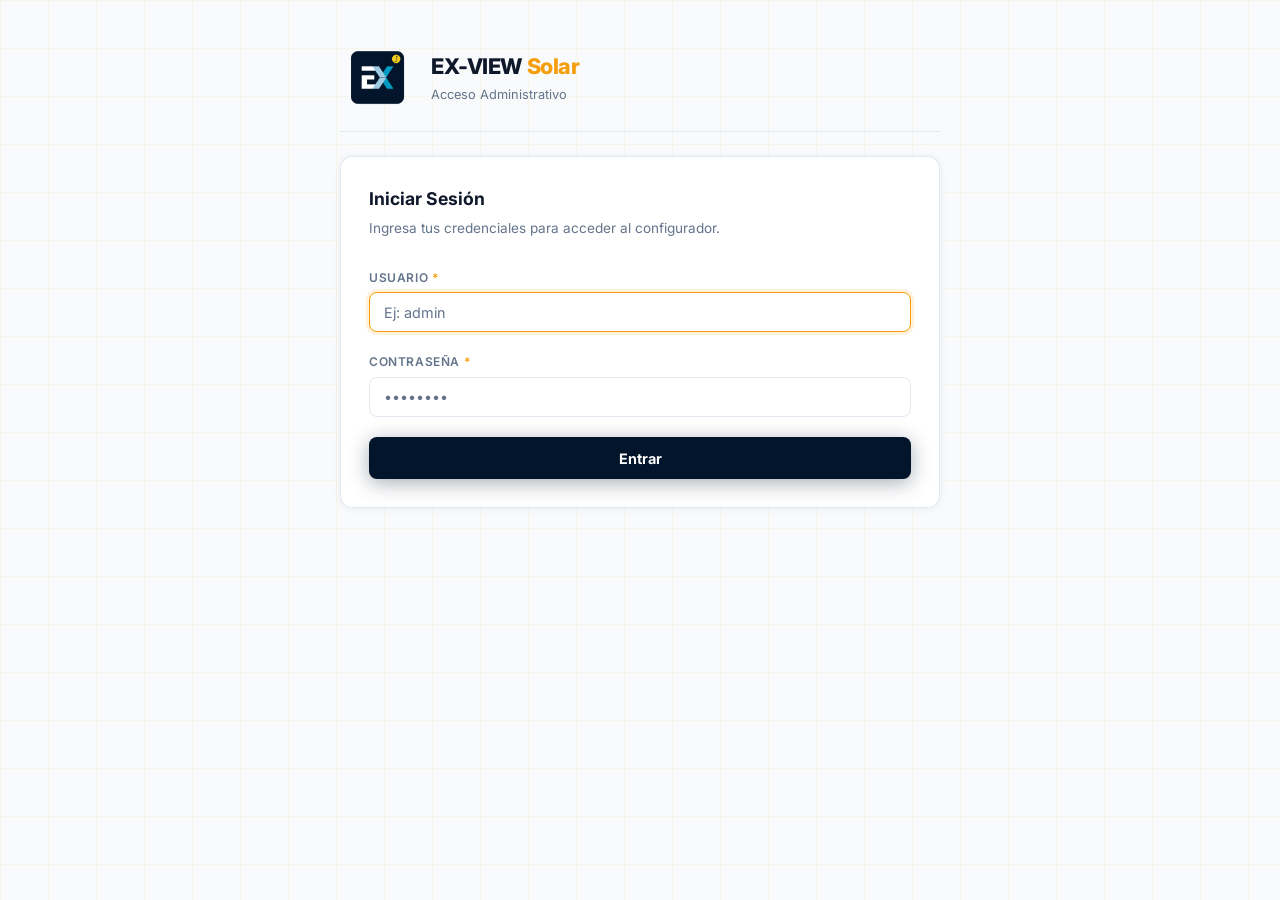
<file: index.html>
<!DOCTYPE html>
<html lang="es">

<head>
  <meta charset="UTF-8" />
  <meta name="viewport" content="width=device-width, initial-scale=1.0" />
  <title>EX-VIEW Solar — Configurador de Dashboard</title>
  <meta name="description" content="Configura los parámetros para ver el dashboard de anomalías fotovoltaicas." />
  <link rel="preconnect" href="https://fonts.googleapis.com" />
  <link rel="preconnect" href="https://fonts.gstatic.com" crossorigin />
  <link href="https://fonts.googleapis.com/css2?family=Inter:wght@300;400;500;600;700;800&display=swap"
    rel="stylesheet" />
  <link rel="stylesheet" href="css/admin.css" />
</head>

<body>

  <!-- Background particles -->
  <div class="bg-grid"></div>

  <main class="page-wrapper">

    <!-- Header -->
    <header class="site-header">
      <img src="media/logo-nav.png" alt="EX-VIEW Solar logo"
        style="height:75px;width:auto;object-fit:contain;display:block;flex-shrink:0;" />
      <div>
        <h1 class="site-title">EX-VIEW <span>Solar</span></h1>
        <p class="site-subtitle">Configurador de Dashboard de Anomalías</p>
      </div>
    </header>

    <!-- Card -->
    <section class="card" aria-labelledby="form-title">
      <div class="card-header">
        <h2 id="form-title">Parámetros del Dashboard</h2>
        <p>Completa los datos para generar el enlace al dashboard.</p>
      </div>

      <form id="dashboardForm" class="form" novalidate>

        <!-- Asset con autocomplete -->
        <div class="form-group autocomplete-wrap">
          <label for="asset_name">Nombre de instalación <span class="required">*</span></label>
          <input id="asset_name" name="asset_name" type="text" placeholder="Ej: Planta Solar Norte" autocomplete="off"
            required />
          <ul id="assetDropdown" class="autocomplete-list" hidden></ul>
          <span class="hint">Escribe para buscar instalaciones en la base de datos.</span>
        </div>

        <!-- Paneles + Puntos calientes -->
        <div class="form-row">
          <div class="form-group">
            <label for="total_paneles">Total de paneles <span class="required">*</span></label>
            <input id="total_paneles" name="total_paneles" type="number" min="1" placeholder="Ej: 5000" required />
          </div>
          <div class="form-group">
            <label for="puntos_calientes">Módulos string desconectados <span class="required">*</span></label>
            <input id="puntos_calientes" name="puntos_calientes" type="number" min="1" placeholder="Ej: 2" required />
          </div>
        </div>

        <!-- Capacidad + Unidad -->
        <div class="form-row">
          <div class="form-group">
            <label for="capacidad_instalada_mw">Capacidad instalada <span class="required">*</span></label>
            <input id="capacidad_instalada_mw" name="capacidad_instalada_mw" type="number" min="0.001" step="0.001"
              placeholder="Ej: 2.5" required />
          </div>
          <div class="form-group">
            <label for="unidad">Unidad de pérdida <span class="required">*</span></label>
            <select id="unidad" name="unidad" required>
              <option value="MW">MW (Megawatts)</option>
              <option value="kW">kW (Kilowatts)</option>
            </select>
          </div>
        </div>

        <!-- Files URL (opcional) -->
        <div class="form-group">
          <label for="files_url">URL de archivos (opcional)</label>
          <input id="files_url" name="files_url" type="url" placeholder="https://drive.google.com/..." />
          <span class="hint">Enlace a imágenes o reportes de la inspección.</span>
        </div>

        <button type="submit" id="submitBtn" class="btn-primary">
          <span class="btn-text">Ver Dashboard</span>
        </button>
      </form>
    </section>

    <!-- Error -->
    <div id="errorBanner" class="error-banner" hidden role="alert">
      <svg width="18" height="18" viewBox="0 0 24 24" fill="none" stroke="currentColor" stroke-width="2">
        <circle cx="12" cy="12" r="10" />
        <line x1="12" y1="8" x2="12" y2="12" />
        <line x1="12" y1="16" x2="12.01" y2="16" />
      </svg>
      <span id="errorMessage"></span>
    </div>

  </main>

  <script src="js/admin.js"></script>
</body>

</html>
</file>
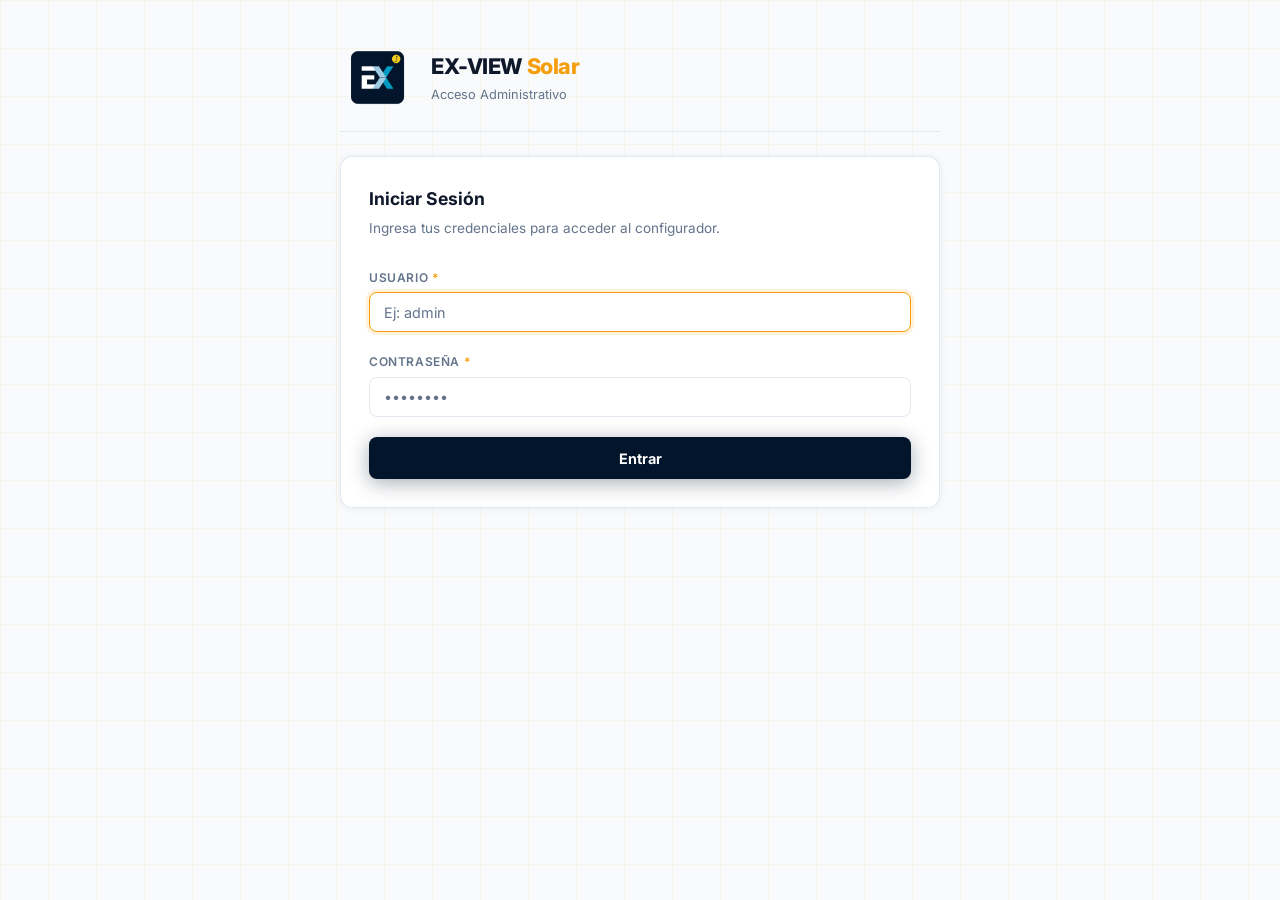
<file: admin.html>
<!DOCTYPE html>
<html lang="es">

<head>
  <meta charset="UTF-8" />
  <meta name="viewport" content="width=device-width, initial-scale=1.0" />
  <title>EX-VIEW Solar — Configurador de Dashboard</title>
  <meta name="description" content="Configura los parámetros para ver el dashboard de anomalías fotovoltaicas." />
  <link rel="preconnect" href="https://fonts.googleapis.com" />
  <link rel="preconnect" href="https://fonts.gstatic.com" crossorigin />
  <link href="https://fonts.googleapis.com/css2?family=Inter:wght@300;400;500;600;700;800&display=swap"
    rel="stylesheet" />
  <link rel="stylesheet" href="css/admin.css?v=2.61" />
</head>

<body>

  <!-- Background particles -->
  <div class="bg-grid"></div>

  <main class="page-wrapper">

    <!-- Header -->
    <header class="site-header">
      <img src="media/logo-nav.png" alt="EX-VIEW Solar logo"
        style="height:75px;width:auto;object-fit:contain;display:block;flex-shrink:0;" />
      <div>
        <h1 class="site-title">EX-VIEW <span>Solar</span></h1>
        <p class="site-subtitle">Configurador de Dashboard de Anomalías</p>
      </div>
    </header>

    <!-- Card -->
    <section class="card" aria-labelledby="form-title">
      <div class="card-header">
        <h2 id="form-title">Parámetros del Dashboard</h2>
        <p>Completa los datos para guardar y generar el enlace al dashboard.</p>
        <button type="button" class="btn-secondary" style="margin-top: 10px;" onclick="window.location.href='list.html'">Ver dashboards guardados</button>
      </div>

      <form id="dashboardForm" class="form" novalidate>

        <!-- Installation name (autocomplete desde asset_name) -->
        <div class="form-group autocomplete-wrap">
          <label for="installation">Installation name <span class="required">*</span></label>
          <input id="installation" name="installation" type="text" placeholder="Ej: Planta Solar Norte"
            autocomplete="off" required />
          <ul id="assetDropdown" class="autocomplete-list" hidden></ul>
          <span class="hint">Escribe para buscar instalaciones en la base de datos (asset_name).</span>
        </div>

        <!-- 1. Total de paneles -->
        <div class="form-group">
          <label for="total_paneles">Total de paneles <span class="required">*</span></label>
          <input id="total_paneles" name="total_paneles" type="number" min="1" placeholder="Ej: 500" required />
        </div>

        <!-- 2. Módulos desconectados: toggle izquierda, módulos derecha (si Sí) -->
        <div class="form-row">
          <div class="form-group">
            <div class="toggle-group">
              <label>¿Módulos desconectados?</label>
              <div class="toggle-pill" role="group" aria-label="¿Existen módulos desconectados?">
                <button type="button" id="toggleStringNo" class="active" aria-pressed="true">No</button>
                <button type="button" id="toggleStringYes" aria-pressed="false">Sí</button>
              </div>
            </div>
          </div>
          <div id="modulosGroup" class="form-group modulos-field hidden-field">
            <label for="modulos_desconectados">Módulos desconectados <span class="required">*</span></label>
            <input id="modulos_desconectados" name="modulos_desconectados" type="number" min="1" placeholder="Ej: 2" />
          </div>
        </div>

        <!-- 3. Capacidad + Unidad -->
        <div class="form-row">
          <div class="form-group">
            <label for="capacidad_instalada_mw">Capacidad instalada <span class="required">*</span></label>
            <input id="capacidad_instalada_mw" name="capacidad_instalada_mw" type="number" min="0.001" step="0.001"
              placeholder="Ej: 2.5" required />
          </div>
          <div class="form-group">
            <label for="unidad">Unidad de pérdida <span class="required">*</span></label>
            <select id="unidad" name="unidad" required>
              <option value="MW">MW (Megawatts)</option>
              <option value="kW">kW (Kilowatts)</option>
            </select>
          </div>
        </div>

        <!-- Files URL (opcional) -->
        <div class="form-group">
          <label for="files_url">URL de archivos (opcional)</label>
          <input id="files_url" name="files_url" type="url" placeholder="https://drive.google.com/..." />
          <span class="hint">Enlace a imágenes o reportes de la inspección.</span>
        </div>

        <!-- PDF Upload opcional (Switch) -->
        <div class="form-group" style="border-top:1px solid var(--clr-border);padding-top:1.1rem;margin-top:.25rem;">
          <div class="toggle-group">
            <label>¿Subir informe PDF?</label>
            <div class="toggle-pill" role="group" aria-label="¿Subir informe PDF?">
              <button type="button" id="togglePdfNo" class="active" aria-pressed="true">No</button>
              <button type="button" id="togglePdfYes" aria-pressed="false">Sí</button>
            </div>
          </div>
        </div>
        <!-- Campo PDF (condicional) -->
        <div id="pdfUploadGroup" class="form-group modulos-field hidden-field">
          <label for="pdfFile">Informe PDF <span class="required">*</span></label>
          <input id="pdfFile" name="pdfFile" type="file" accept="application/pdf"
            style="font-size:.85rem;padding:.5rem .9rem;border:1px solid var(--clr-border);border-radius:var(--radius-sm);background:var(--clr-surface);"/>
          <span class="hint">Hasta 2 GB. Archivos grandes se suben por fragmentos automáticamente.</span>

          <!-- Barra de progreso (visible solo durante la subida) -->
          <div id="uploadProgressWrap" style="display:none;margin-top:.85rem;">
            <div style="display:flex;justify-content:space-between;align-items:baseline;margin-bottom:.35rem;">
              <span id="uploadProgressLabel" style="font-size:.82rem;font-weight:600;color:var(--clr-text);">Subiendo PDF...</span>
              <span id="uploadProgressPct" style="font-size:.82rem;color:var(--clr-accent, #6366f1);font-weight:700;">0%</span>
            </div>
            <div style="height:8px;background:var(--clr-border,#e2e8f0);border-radius:999px;overflow:hidden;">
              <div id="uploadProgressBar"
                style="height:100%;width:0%;background:linear-gradient(90deg,#6366f1,#8b5cf6);border-radius:999px;transition:width .3s ease;"
              ></div>
            </div>
            <div style="display:flex;justify-content:space-between;margin-top:.3rem;">
              <span id="uploadProgressBytes" style="font-size:.76rem;color:var(--clr-muted,#94a3b8);">0 MB / 0 MB</span>
              <span id="uploadProgressSpeed" style="font-size:.76rem;color:var(--clr-muted,#94a3b8);"></span>
            </div>
          </div>
        </div>

        <button type="submit" id="submitBtn" class="btn-primary">
          <span class="btn-text">Guardar y Ver Dashboard</span>
        </button>
      </form>
    </section>

    <!-- Error -->
    <div id="errorBanner" class="error-banner" hidden role="alert">
      <svg width="18" height="18" viewBox="0 0 24 24" fill="none" stroke="currentColor" stroke-width="2">
        <circle cx="12" cy="12" r="10" />
        <line x1="12" y1="8" x2="12" y2="12" />
        <line x1="12" y1="16" x2="12.01" y2="16" />
      </svg>
      <span id="errorMessage"></span>
    </div>

  </main>

  <script src="js/admin.js?v=2.61"></script>
</body>

</html>
</file>
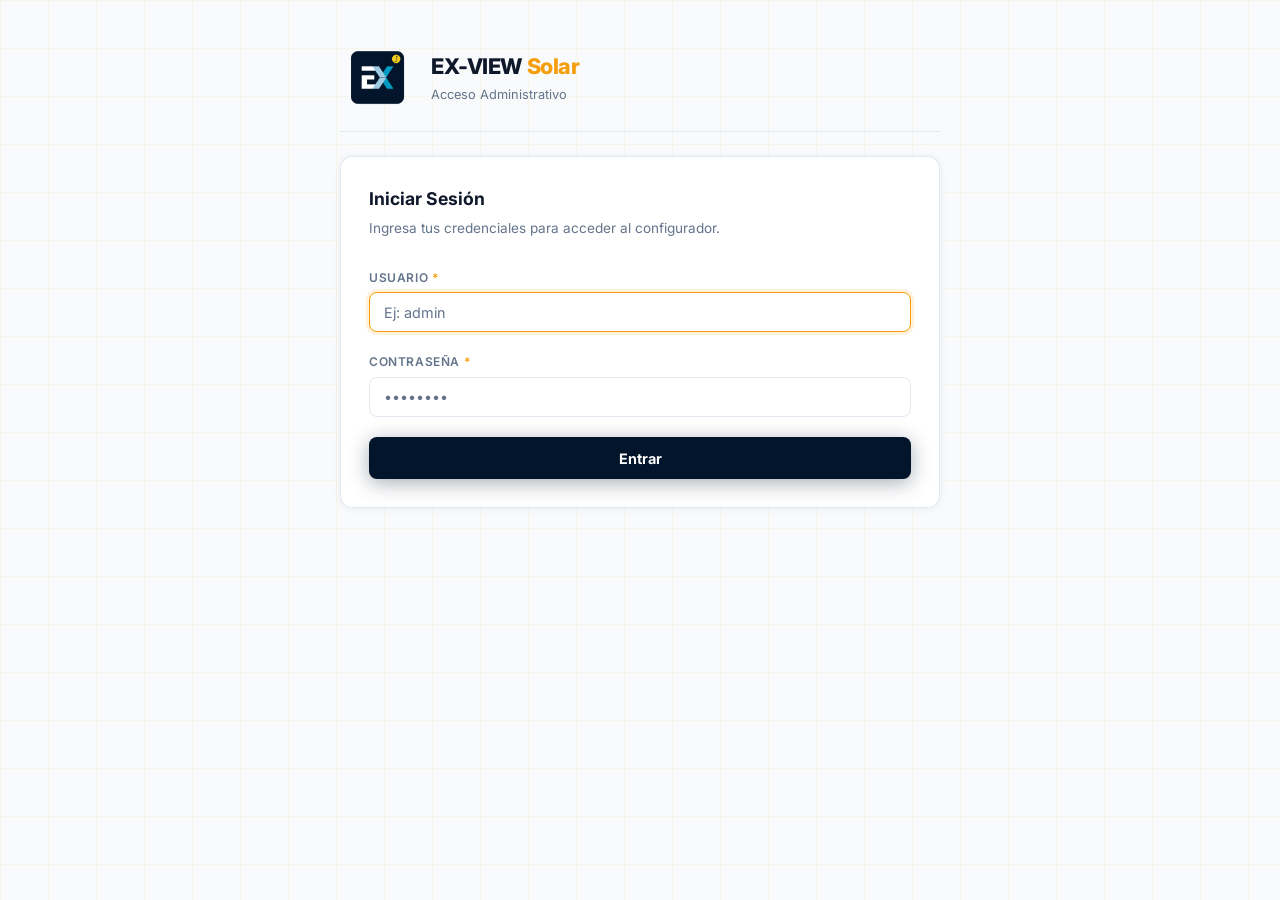
<file: list.html>
<!DOCTYPE html>
<html lang="es">

<head>
  <meta charset="UTF-8" />
  <meta name="viewport" content="width=device-width, initial-scale=1.0" />
  <title>EX-VIEW Solar — Dashboards Guardados</title>
  <link rel="preconnect" href="https://fonts.googleapis.com" />
  <link rel="preconnect" href="https://fonts.gstatic.com" crossorigin />
  <link href="https://fonts.googleapis.com/css2?family=Inter:wght@300;400;500;600;700;800&display=swap"
    rel="stylesheet" />
  <link rel="stylesheet" href="css/admin.css?v=2.61" />
  <style>
    .list-container {
      width: 100%;
      max-width: 1000px;
      margin: 0 auto;
    }

    table {
      width: 100%;
      border-collapse: collapse;
      margin-top: 20px;
      background: var(--clr-surface);
      border-radius: var(--radius-sm);
      overflow: hidden;
      border: 1px solid var(--clr-border);
      box-shadow: 0 1px 3px rgba(0, 0, 0, 0.05);
    }

    th, td {
      padding: 14px 16px;
      text-align: left;
      border-bottom: 1px solid var(--clr-border);
      color: var(--clr-text);
      font-size: 0.9rem;
    }

    th {
      background: var(--clr-surface-2);
      font-weight: 700;
      color: var(--clr-muted);
      text-transform: uppercase;
      font-size: 0.75rem;
      letter-spacing: 0.05em;
    }

    tr:hover {
      background: rgba(245, 158, 11, 0.03);
    }

    .actions-col {
      display: flex;
      flex-direction: column;
      gap: 6px;
      align-items: center;
      justify-content: center;
      white-space: nowrap;
    }

    .actions-col button, .actions-col a {
      font-family: var(--ff);
      font-weight: 600;
      font-size: 0.78rem;
      padding: 6px 0;
      width: 115px;
      justify-content: center;
      border-radius: 6px;
      cursor: pointer;
      display: inline-flex;
      align-items: center;
      gap: 4px;
      text-decoration: none;
      transition: all 0.2s ease;
      border: 1px solid transparent;
      outline: none;
    }

    /* 1. Ver */
    .btn-view {
      background: #02152a;
      color: #fff !important;
    }
    .btn-view:hover {
      background: rgba(2, 21, 42, 0.88);
      transform: translateY(-1px);
    }

    /* 3. Copiar Link */
    .btn-copy-link {
      background: rgba(16, 185, 129, 0.08);
      border-color: rgba(16, 185, 129, 0.25);
      color: #065f46 !important;
    }
    .btn-copy-link:hover {
      background: rgba(16, 185, 129, 0.18);
      transform: translateY(-1px);
    }

    /* 4. Editar */
    .btn-edit {
      background: rgba(245, 158, 11, 0.08);
      border-color: rgba(245, 158, 11, 0.25);
      color: #92400e !important;
    }
    .btn-edit:hover {
      background: rgba(245, 158, 11, 0.18);
      transform: translateY(-1px);
    }

    /* 5. Informes */
    .btn-reports {
      background: rgba(99, 102, 241, 0.08);
      border-color: rgba(99, 102, 241, 0.25);
      color: #3730a3 !important;
    }
    .btn-reports:hover {
      background: rgba(99, 102, 241, 0.18);
      transform: translateY(-1px);
    }

    /* 6. Eliminar */
    .btn-delete-action {
      background: rgba(239, 68, 68, 0.08);
      border-color: rgba(239, 68, 68, 0.25);
      color: #dc2626 !important;
    }
    .btn-delete-action:hover {
      background: #ef4444;
      border-color: #ef4444;
      color: #fff !important;
      transform: translateY(-1px);
    }
    
    .loading-text {
      text-align: center;
      padding: 20px;
      color: var(--clr-muted);
    }
  </style>
</head>

<body>

  <div class="bg-grid"></div>

  <main class="page-wrapper list-container">

    <header class="site-header">
      <img src="media/logo-nav.png" alt="EX-VIEW Solar logo"
        style="height:75px;width:auto;object-fit:contain;display:block;flex-shrink:0;" />
      <div>
        <h1 class="site-title">Dashboards <span>Guardados</span></h1>
        <p class="site-subtitle">Administración de reportes persistidos</p>
      </div>
    </header>

    <section class="card">
      <div class="card-header" style="display: flex; justify-content: space-between; align-items: center;">
        <h2>Listado de Dashboards</h2>
        <button type="button" class="btn-primary" onclick="window.location.href='admin.html'">+ Nuevo Dashboard</button>
      </div>

      <table>
        <thead>
          <tr>
            <th>Installation Name</th>
            <th>Instalación (asset)</th>
            <th>Fecha</th>
            <th style="text-align: center;">Dashboard</th>
            <th style="text-align: center;">Acciones</th>
            <th style="text-align: center;">Informes</th>
          </tr>
        </thead>
        <tbody id="dashboards-table-body">
          <tr><td colspan="6" class="loading-text">Cargando dashboards...</td></tr>
        </tbody>
      </table>
    </section>

    <!-- Error Banner -->
    <div id="errorBanner" class="error-banner" hidden role="alert" style="margin-top: 20px;">
      <svg width="18" height="18" viewBox="0 0 24 24" fill="none" stroke="currentColor" stroke-width="2">
        <circle cx="12" cy="12" r="10" />
        <line x1="12" y1="8" x2="12" y2="12" />
        <line x1="12" y1="16" x2="12.01" y2="16" />
      </svg>
      <span id="errorMessage"></span>
    </div>

  </main>

  <script src="js/list.js?v=2.61"></script>
</body>

</html>
</file>
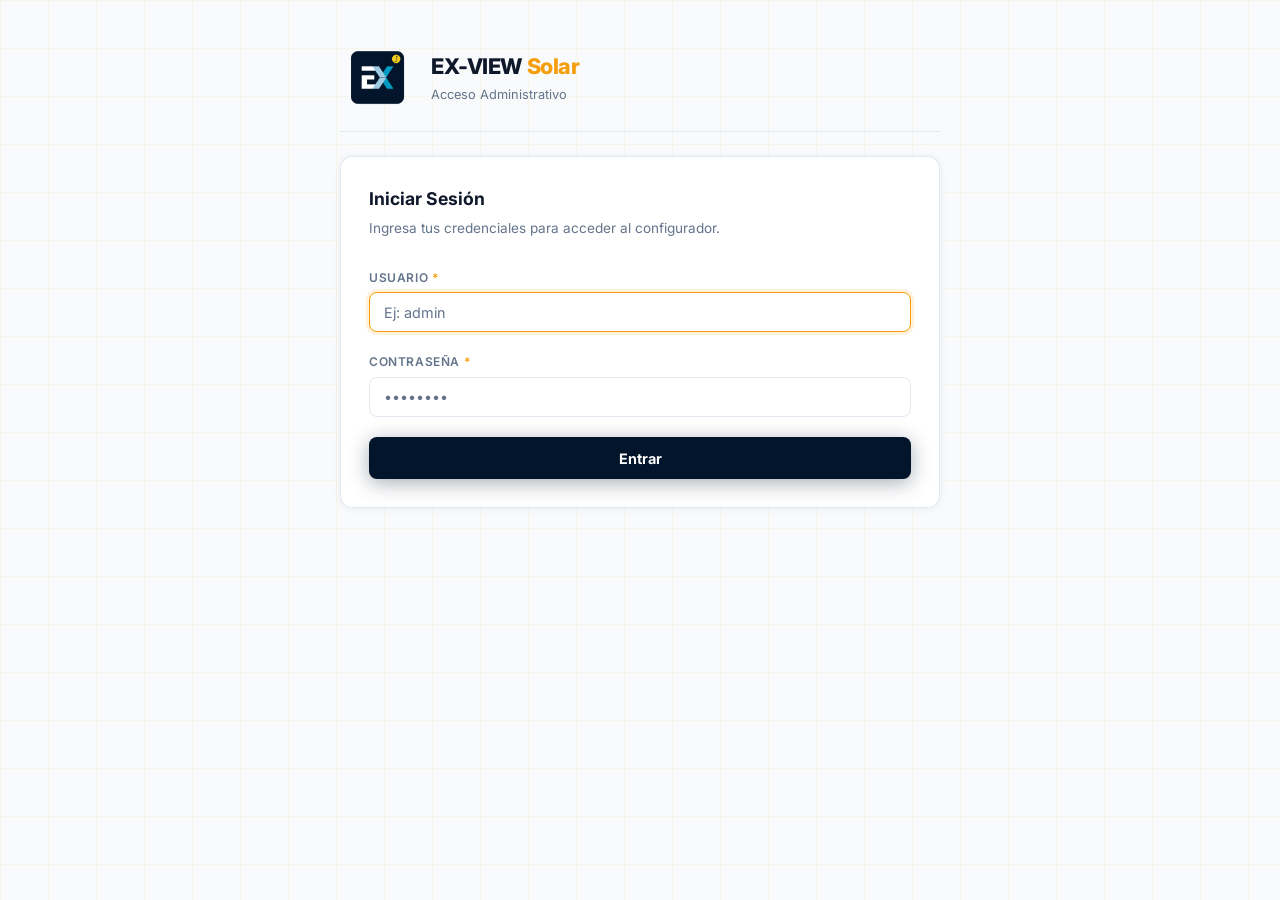
<file: login.html>
<!DOCTYPE html>
<html lang="es">

<head>
  <meta charset="UTF-8" />
  <meta name="viewport" content="width=device-width, initial-scale=1.0" />
  <title>EX-VIEW Solar — Login Admin</title>
  <meta name="description" content="Acceso al configurador de dashboard." />
  <link rel="preconnect" href="https://fonts.googleapis.com" />
  <link rel="preconnect" href="https://fonts.gstatic.com" crossorigin />
  <link href="https://fonts.googleapis.com/css2?family=Inter:wght@300;400;500;600;700;800&display=swap"
    rel="stylesheet" />
  <link rel="stylesheet" href="css/admin.css?v=2.61" />
</head>

<body>

  <!-- Background particles -->
  <div class="bg-grid"></div>

  <main class="page-wrapper">

    <!-- Header -->
    <header class="site-header">
      <img src="media/logo-nav.png" alt="EX-VIEW Solar logo"
        style="height:75px;width:auto;object-fit:contain;display:block;flex-shrink:0;" />
      <div>
        <h1 class="site-title">EX-VIEW <span>Solar</span></h1>
        <p class="site-subtitle">Acceso Administrativo</p>
      </div>
    </header>

    <!-- Card -->
    <section class="card" aria-labelledby="form-title">
      <div class="card-header">
        <h2 id="form-title">Iniciar Sesión</h2>
        <p>Ingresa tus credenciales para acceder al configurador.</p>
      </div>

      <form id="loginForm" class="form" novalidate>
        
        <div class="form-group">
          <label for="username">Usuario <span class="required">*</span></label>
          <input id="username" name="username" type="text" placeholder="Ej: admin" required autofocus />
        </div>

        <div class="form-group">
          <label for="password">Contraseña <span class="required">*</span></label>
          <input id="password" name="password" type="password" placeholder="••••••••" required />
        </div>

        <button type="submit" id="submitBtn" class="btn-primary">
          <span class="btn-text">Entrar</span>
        </button>
      </form>
    </section>

    <!-- Error -->
    <div id="errorBanner" class="error-banner" hidden role="alert">
      <svg width="18" height="18" viewBox="0 0 24 24" fill="none" stroke="currentColor" stroke-width="2">
        <circle cx="12" cy="12" r="10" />
        <line x1="12" y1="8" x2="12" y2="12" />
        <line x1="12" y1="16" x2="12.01" y2="16" />
      </svg>
      <span id="errorMessage">Credenciales incorrectas.</span>
    </div>

  </main>

  <script src="js/login.js?v=2.61"></script>
</body>

</html>
</file>
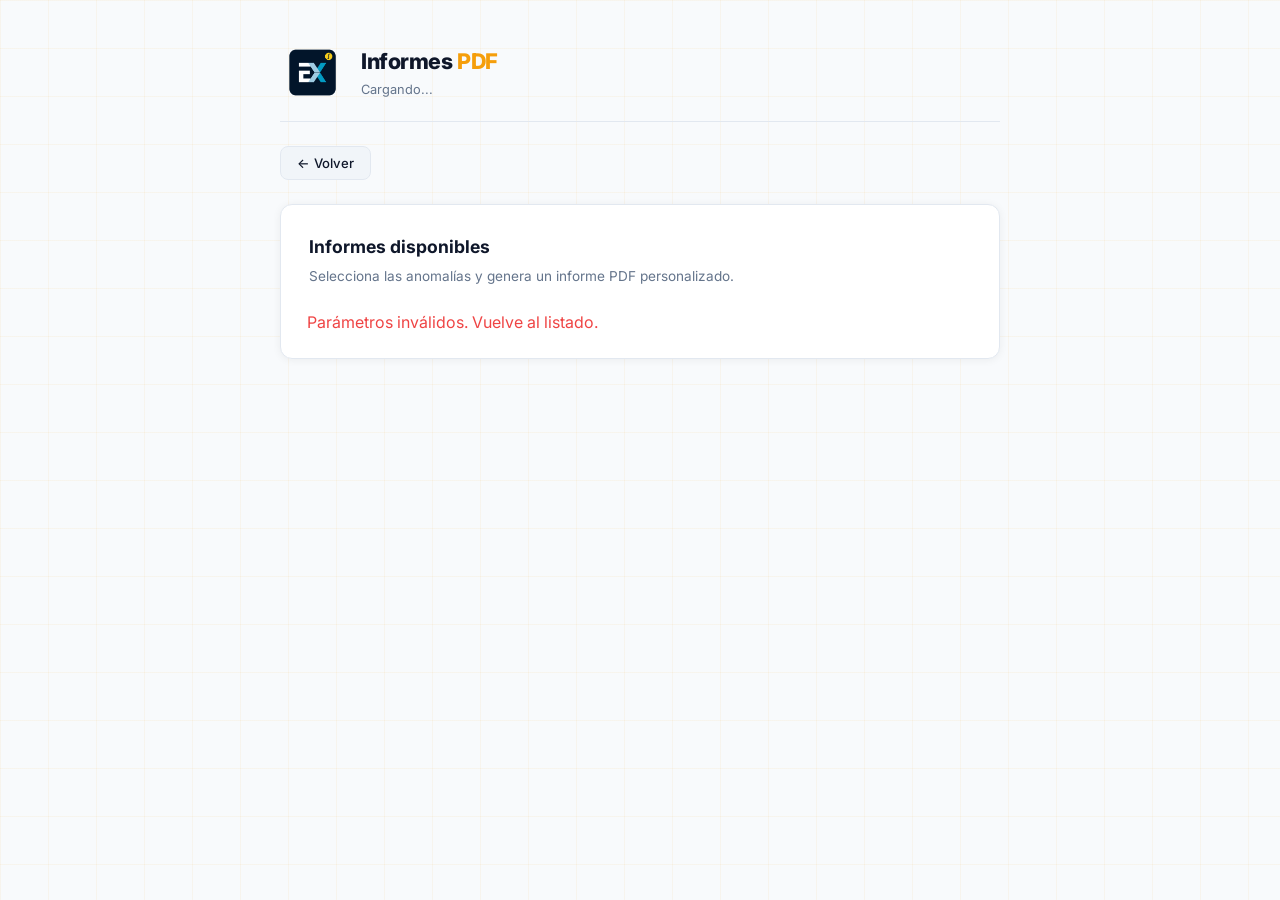
<file: reports.html>
<!DOCTYPE html>
<html lang="es">
<head>
  <meta charset="UTF-8"/>
  <meta name="viewport" content="width=device-width, initial-scale=1.0"/>
  <title>EX-VIEW Solar — Informes PDF</title>
  <meta name="description" content="Visualiza y genera informes PDF filtrados del dashboard solar."/>
  <link rel="preconnect" href="https://fonts.googleapis.com"/>
  <link rel="preconnect" href="https://fonts.gstatic.com" crossorigin/>
  <link href="https://fonts.googleapis.com/css2?family=Inter:wght@300;400;500;600;700;800&display=swap" rel="stylesheet"/>
  <link rel="stylesheet" href="css/admin.css?v=2.61"/>
  <style>
    .reports-wrap { max-width: 760px; margin: 0 auto; }

    /* Status badge */
    .badge {
      display: inline-flex; align-items: center; gap: 5px;
      font-size: .72rem; font-weight: 700; padding: 3px 10px;
      border-radius: 999px; text-transform: uppercase; letter-spacing: .05em;
    }
    .badge-uploaded  { background: #dbeafe; color: #1d4ed8; }
    .badge-processing{ background: #fef9c3; color: #92400e; }
    .badge-ready     { background: #dcfce7; color: #166534; }
    .badge-failed    { background: #fee2e2; color: #991b1b; }

    /* Report card */
    .report-card {
      border: 1px solid var(--clr-border);
      border-radius: var(--radius);
      background: var(--clr-surface);
      padding: 1.4rem 1.6rem;
      margin-bottom: 1rem;
    }
    .report-card h3 { font-size: .95rem; font-weight: 700; margin-bottom: .3rem; }
    .report-meta { font-size: .78rem; color: var(--clr-muted); margin-bottom: .9rem; }

    /* Anomaly checklist */
    .anomaly-list { display: flex; flex-direction: column; gap: .45rem; margin-bottom: 1rem; }
    .anomaly-item {
      display: flex; align-items: center; gap: .6rem;
      padding: .55rem .9rem;
      border: 1px solid var(--clr-border);
      border-radius: var(--radius-sm);
      cursor: pointer;
      transition: border-color .2s, background .2s;
    }
    .anomaly-item:hover { border-color: var(--clr-amber); background: rgba(245,158,11,.04); }
    .anomaly-item input[type="checkbox"] { accent-color: var(--clr-amber); width: 16px; height: 16px; }
    .anomaly-item label { font-size: .88rem; font-weight: 500; cursor: pointer; }

    /* Progress bar */
    .progress-wrap { margin-top: 1rem; display: none; }
    .progress-bar {
      height: 6px; border-radius: 3px;
      background: var(--clr-surface-2);
      overflow: hidden;
    }
    .progress-bar-fill {
      height: 100%; width: 0%;
      background: linear-gradient(90deg, #f59e0b, #02152a);
      border-radius: 3px;
      transition: width 0.4s ease;
      animation: progressPulse 1.5s ease-in-out infinite;
    }
    @keyframes progressPulse {
      0%, 100% { opacity: 1; }
      50% { opacity: .6; }
    }
    .progress-label { font-size: .78rem; color: var(--clr-muted); margin-top: .4rem; }

    .no-reports { text-align: center; padding: 2rem; color: var(--clr-muted); font-size: .9rem; }

    .action-row { display: flex; gap: .6rem; flex-wrap: wrap; margin-top: .8rem; }

    /* Upload section */
    .upload-section { border-top: 1px solid var(--clr-border); padding-top: 1.2rem; margin-top: 1.2rem; }
    .upload-section h3 { font-size: .88rem; font-weight: 700; margin-bottom: .7rem; color: var(--clr-muted); }
    #pdfFileInput { display: block; font-size: .85rem; }
  </style>
</head>
<body>
  <div class="bg-grid"></div>
  <main class="page-wrapper reports-wrap">

    <header class="site-header">
      <img src="media/logo-nav.png" alt="EX-VIEW Solar logo" style="height:65px;width:auto;object-fit:contain;"/>
      <div>
        <h1 class="site-title">Informes <span>PDF</span></h1>
        <p class="site-subtitle" id="page-subtitle">Cargando...</p>
      </div>
    </header>

    <!-- Navegación -->
    <div style="display:flex;gap:.6rem;">
      <button class="btn-secondary" onclick="history.back()">← Volver</button>
      <button id="btnVerDashboards" class="btn-secondary" onclick="window.location.href='list.html'" hidden>Ver Dashboards</button>
    </div>

    <!-- Contenido principal -->
    <section class="card" id="reports-section">
      <div class="card-header">
        <h2>Informes disponibles</h2>
        <p>Selecciona las anomalías y genera un informe PDF personalizado.</p>
      </div>
      <div style="padding:1.4rem 1.6rem;" id="reports-content">
        <p style="color:var(--clr-muted)">Cargando reportes...</p>
      </div>
    </section>

    <!-- Error Banner -->
    <div id="errorBanner" class="error-banner" hidden role="alert">
      <svg width="18" height="18" viewBox="0 0 24 24" fill="none" stroke="currentColor" stroke-width="2">
        <circle cx="12" cy="12" r="10"/><line x1="12" y1="8" x2="12" y2="12"/><line x1="12" y1="16" x2="12.01" y2="16"/>
      </svg>
      <span id="errorMessage"></span>
    </div>

  </main>
  <script src="js/reports.js?v=2.61"></script>
</body>
</html>
</file>
<file: css/admin.css>
/* ═══════════════════════════════════════════════════════════
   EX-VIEW Solar — Admin Form Styles (Light Theme)
   ═══════════════════════════════════════════════════════════ */

*,
*::before,
*::after {
  box-sizing: border-box;
  margin: 0;
  padding: 0;
}
[hidden] { display: none !important; }

:root {
  --clr-bg: #f8fafc;
  --clr-surface: #ffffff;
  --clr-surface-2: #f1f5f9;
  --clr-border: #e2e8f0;
  --clr-amber: #f59e0b;
  --clr-amber-2: #fbbf24;
  --clr-text: #0f172a;
  --clr-muted: #64748b;
  --clr-success: #10b981;
  --clr-error: #ef4444;
  --radius: 12px;
  --radius-sm: 8px;
  --ff: 'Inter', system-ui, sans-serif;
}

html {
  font-size: 16px;
}

body {
  font-family: var(--ff);
  background: var(--clr-bg);
  color: var(--clr-text);
  min-height: 100vh;
  line-height: 1.6;
}

/* ── Background grid ──────────────────────────────────────── */
.bg-grid {
  position: fixed;
  inset: 0;
  z-index: 0;
  pointer-events: none;
  background-image:
    linear-gradient(rgba(245, 158, 11, .06) 1px, transparent 1px),
    linear-gradient(90deg, rgba(245, 158, 11, .06) 1px, transparent 1px);
  background-size: 48px 48px;
}

/* ── Layout ──────────────────────────────────────────────── */
.page-wrapper {
  position: relative;
  z-index: 1;
  max-width: 640px;
  margin: 0 auto;
  padding: 2.5rem 1.25rem 4rem;
  display: flex;
  flex-direction: column;
  gap: 1.5rem;
  width: 100%;
  min-width: 0;
}

/* ── Header ──────────────────────────────────────────────── */
.site-header {
  display: flex;
  align-items: center;
  gap: 1rem;
  padding-bottom: 1rem;
  border-bottom: 1px solid var(--clr-border);
}

.logo-mark {
  width: 52px;
  height: 52px;
  background: rgba(245, 158, 11, .1);
  border: 1px solid rgba(245, 158, 11, .3);
  border-radius: 12px;
  display: grid;
  place-items: center;
  flex-shrink: 0;
}

.site-title {
  font-size: 1.35rem;
  font-weight: 800;
  letter-spacing: -.02em;
  color: var(--clr-text);
}

.site-title span {
  color: var(--clr-amber);
}

.site-subtitle {
  font-size: .8rem;
  color: var(--clr-muted);
  margin-top: .1rem;
}

/* ── Card ────────────────────────────────────────────────── */
.card {
  background: var(--clr-surface);
  border: 1px solid var(--clr-border);
  border-radius: var(--radius);
  overflow: hidden;
  box-shadow: 0 1px 8px rgba(0, 0, 0, .06);
}

.card-header {
  padding: 1.75rem 1.75rem 0;
}

.card-header h2 {
  font-size: 1.1rem;
  font-weight: 700;
  margin-bottom: .3rem;
  color: var(--clr-text);
}

.card-header p {
  font-size: .85rem;
  color: var(--clr-muted);
}

/* ── Form ────────────────────────────────────────────────── */
.form {
  padding: 1.75rem;
  display: flex;
  flex-direction: column;
  gap: 1.25rem;
}

.form-row {
  display: grid;
  grid-template-columns: 1fr 1fr;
  gap: 1rem;
}

.form-group {
  display: flex;
  flex-direction: column;
  gap: .35rem;
}

.form-group label {
  font-size: .75rem;
  font-weight: 600;
  color: var(--clr-muted);
  text-transform: uppercase;
  letter-spacing: .05em;
}

.required {
  color: var(--clr-amber);
}

.form-group input,
.form-group select {
  background: var(--clr-surface);
  border: 1px solid var(--clr-border);
  border-radius: var(--radius-sm);
  color: var(--clr-text);
  font-family: var(--ff);
  font-size: .9rem;
  padding: .65rem .9rem;
  transition: border-color .2s, box-shadow .2s;
  outline: none;
  appearance: none;
  -webkit-appearance: none;
}

.form-group input:focus,
.form-group select:focus {
  border-color: var(--clr-amber);
  box-shadow: 0 0 0 3px rgba(245, 158, 11, .15);
}

.form-group input::placeholder {
  color: var(--clr-muted);
}

.form-group select {
  background-image: url("data:image/svg+xml,%3Csvg xmlns='http://www.w3.org/2000/svg' width='12' height='12' viewBox='0 0 24 24' fill='none' stroke='%2364748b' stroke-width='2'%3E%3Cpolyline points='6 9 12 15 18 9'/%3E%3C/svg%3E");
  background-repeat: no-repeat;
  background-position: right .75rem center;
  padding-right: 2.25rem;
  cursor: pointer;
}

.hint {
  font-size: .75rem;
  color: var(--clr-muted);
}

/* ── Buttons ─────────────────────────────────────────────── */
.btn-primary {
  display: inline-flex;
  align-items: center;
  justify-content: center;
  gap: .5rem;
  background: #02152a;
  color: #fff;
  font-family: var(--ff);
  font-size: .9rem;
  font-weight: 700;
  border: none;
  border-radius: var(--radius-sm);
  padding: .8rem 1.5rem;
  cursor: pointer;
  transition: opacity .2s, transform .15s, box-shadow .2s;
  box-shadow: 0 4px 20px rgba(2,21,42,.35);
  text-decoration: none;
}

.btn-primary:hover {
  opacity: .88;
  transform: translateY(-1px);
  box-shadow: 0 8px 28px rgba(2,21,42,.5);
}

.btn-primary:active {
  transform: translateY(0);
}

.btn-primary:disabled {
  opacity: .6;
  cursor: not-allowed;
  transform: none;
}

.btn-spinner svg {
  animation: spin .7s linear infinite;
}

@keyframes spin {
  to {
    transform: rotate(360deg);
  }
}

.btn-secondary {
  background: var(--clr-surface-2);
  border: 1px solid var(--clr-border);
  color: var(--clr-text);
  font-family: var(--ff);
  font-size: .82rem;
  font-weight: 500;
  border-radius: var(--radius-sm);
  padding: .5rem 1rem;
  cursor: pointer;
  transition: background .2s, border-color .2s;
}

.btn-secondary:hover {
  background: var(--clr-border);
}

.btn-ghost {
  background: transparent;
  border: 1px solid var(--clr-border);
  color: var(--clr-muted);
  font-family: var(--ff);
  font-size: .85rem;
  border-radius: var(--radius-sm);
  padding: .65rem 1.2rem;
  cursor: pointer;
  transition: color .2s, border-color .2s;
}

.btn-ghost:hover {
  color: var(--clr-text);
  border-color: #94a3b8;
}

.btn-copy {
  background: var(--clr-surface-2);
  border: 1px solid var(--clr-border);
  color: var(--clr-muted);
  border-radius: var(--radius-sm);
  padding: .5rem .75rem;
  cursor: pointer;
  transition: color .2s, border-color .2s;
  flex-shrink: 0;
}

.btn-copy:hover {
  color: var(--clr-amber);
  border-color: var(--clr-amber);
}

/* ── Autocomplete dropdown ───────────────────────────────── */
.autocomplete-wrap {
  position: relative;
}

.autocomplete-list {
  position: absolute;
  top: calc(100% - .35rem);
  left: 0;
  right: 0;
  z-index: 100;
  background: var(--clr-surface);
  border: 1px solid var(--clr-amber);
  border-top: none;
  border-radius: 0 0 var(--radius-sm) var(--radius-sm);
  box-shadow: 0 8px 24px rgba(0, 0, 0, .12);
  list-style: none;
  max-height: 200px;
  overflow-y: auto;
  margin: 0;
  padding: .25rem 0;
}

.autocomplete-list li {
  padding: .55rem .9rem;
  font-size: .88rem;
  color: var(--clr-text);
  cursor: pointer;
  transition: background .15s, color .15s;
  outline: none;
}

.autocomplete-list li:hover,
.autocomplete-list li:focus {
  background: rgba(245, 158, 11, .1);
  color: #b45309;
}

@keyframes slideUp {
  from {
    opacity: 0;
    transform: translateY(16px);
  }

  to {
    opacity: 1;
    transform: none;
  }
}

/* ── Toggle Sí / No ─────────────────────────────────────── */
.toggle-group {
  display: flex;
  align-items: center;
  gap: .5rem;
}

.toggle-group label {
  font-size: .75rem;
  font-weight: 600;
  color: var(--clr-muted);
  text-transform: uppercase;
  letter-spacing: .05em;
  margin-bottom: 0;
}

.toggle-pill {
  display: inline-flex;
  border: 1px solid var(--clr-border);
  border-radius: 999px;
  overflow: hidden;
  background: var(--clr-surface-2);
}

.toggle-pill button {
  font-family: var(--ff);
  font-size: .8rem;
  font-weight: 600;
  border: none;
  background: transparent;
  color: var(--clr-muted);
  padding: .35rem .85rem;
  cursor: pointer;
  transition: background .2s, color .2s;
  border-radius: 999px;
}

.toggle-pill button.active {
  background: #02152a;
  color: #fff;
}

.modulos-field {
  transition: opacity .2s;
}

.modulos-field.hidden-field {
  display: none;
}

/* ── Error banner ────────────────────────────────────────── */
.error-banner {
  display: flex;
  align-items: center;
  gap: .6rem;
  background: rgba(239, 68, 68, .08);
  border: 1px solid rgba(239, 68, 68, .25);
  border-radius: var(--radius-sm);
  color: #dc2626;
  font-size: .85rem;
  padding: .85rem 1.1rem;
  animation: slideUp .3s ease;
}

/* ── Responsive ──────────────────────────────────────────── */
html, body { overflow-x: hidden; }

@media (max-width: 600px) {
  .page-wrapper { padding: 1.75rem 1rem 3rem; }
}

@media (max-width: 520px) {
  .form-row {
    grid-template-columns: 1fr;
  }

  .action-row {
    flex-direction: column;
  }

  .action-row .btn-primary,
  .action-row .btn-ghost {
    width: 100%;
    justify-content: center;
  }

  /* Toggle: centrar en pantallas pequeñas */
  .toggle-group {
    flex-wrap: wrap;
    gap: .4rem;
  }

  /* Inputs y selects: ancho completo */
  .form-group input,
  .form-group select {
    width: 100%;
  }

  .site-header {
    flex-direction: column;
    text-align: center;
  }
}

@media (max-width: 360px) {
  .page-wrapper { padding: 1.25rem .75rem 2.5rem; }

  .form-group input,
  .form-group select {
    font-size: .82rem;
    padding: .55rem .75rem;
  }

  .btn-primary {
    font-size: .85rem;
    padding: .75rem 1.2rem;
  }

  .site-title { font-size: 1.1rem; }
  .site-subtitle { font-size: .72rem; }

  .card-header { padding: 1.25rem 1.25rem 0; }
  .form { padding: 1.25rem; }
}
</file>
